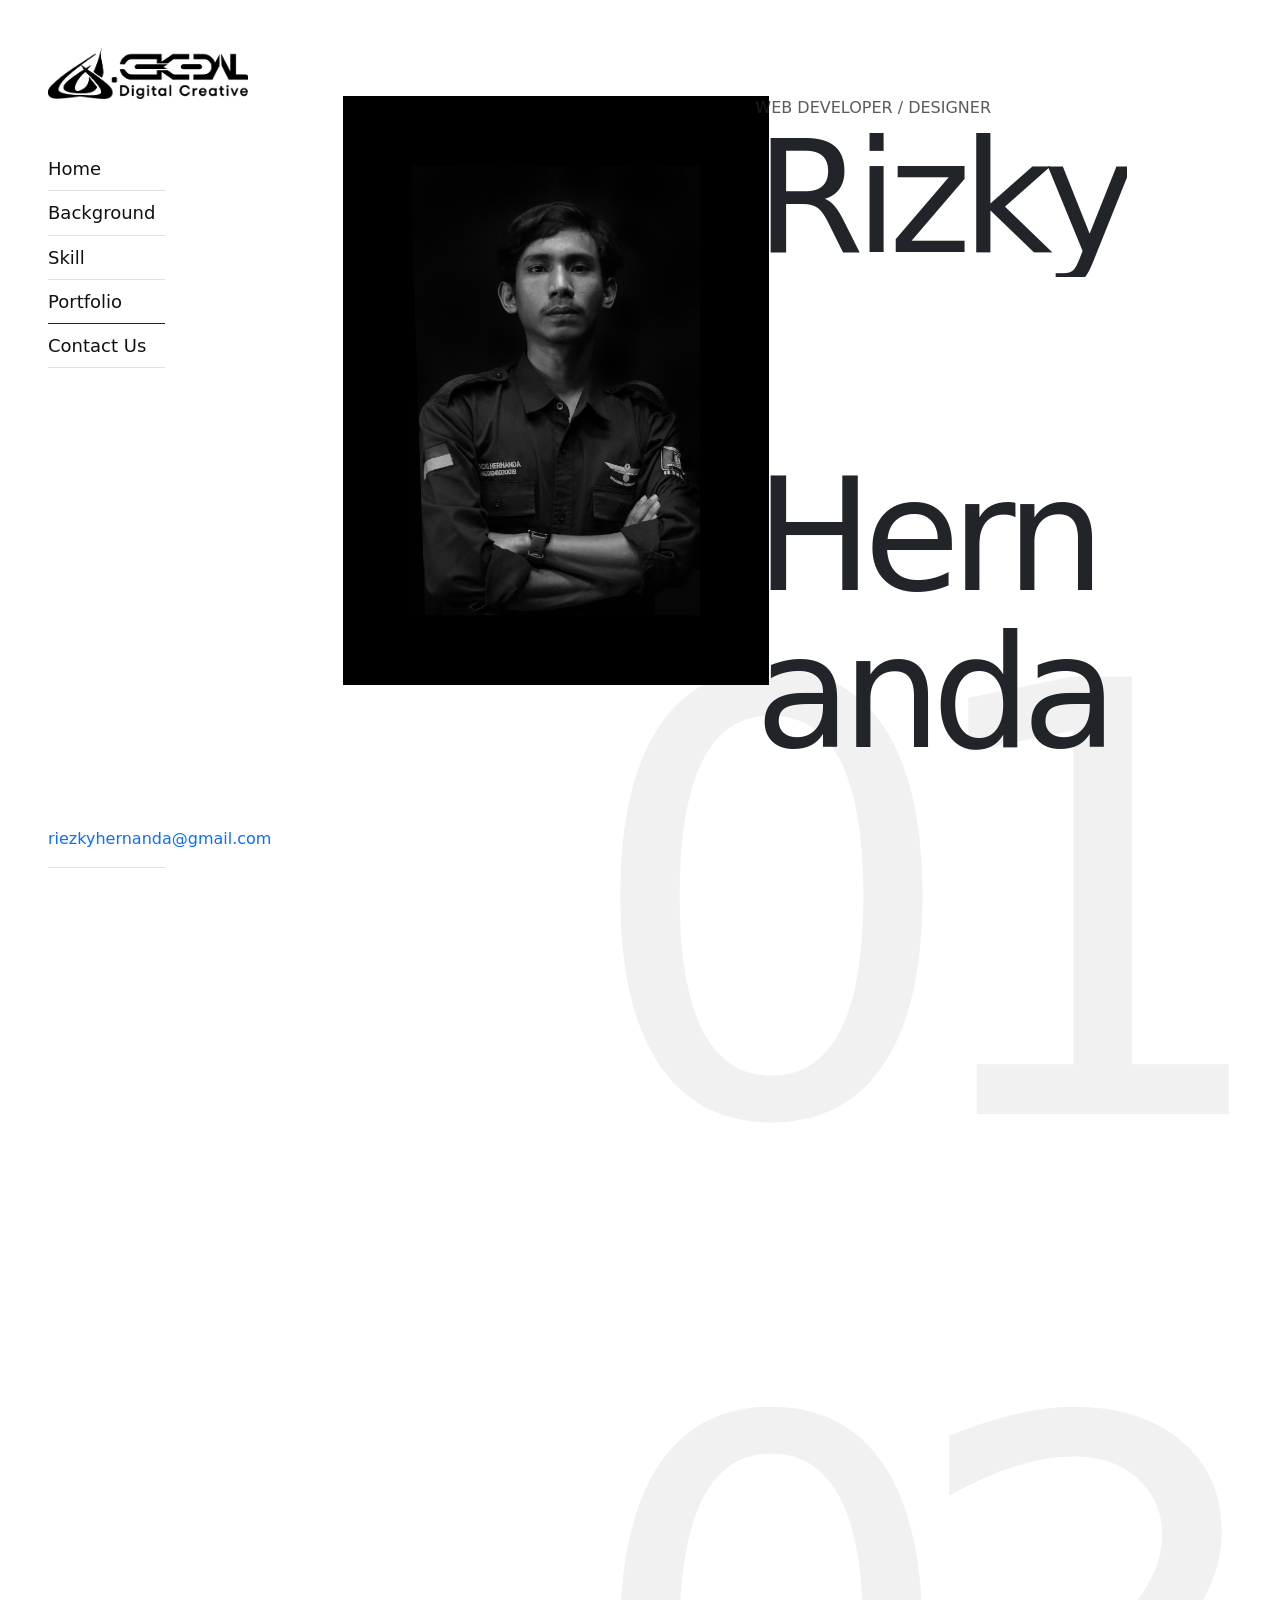
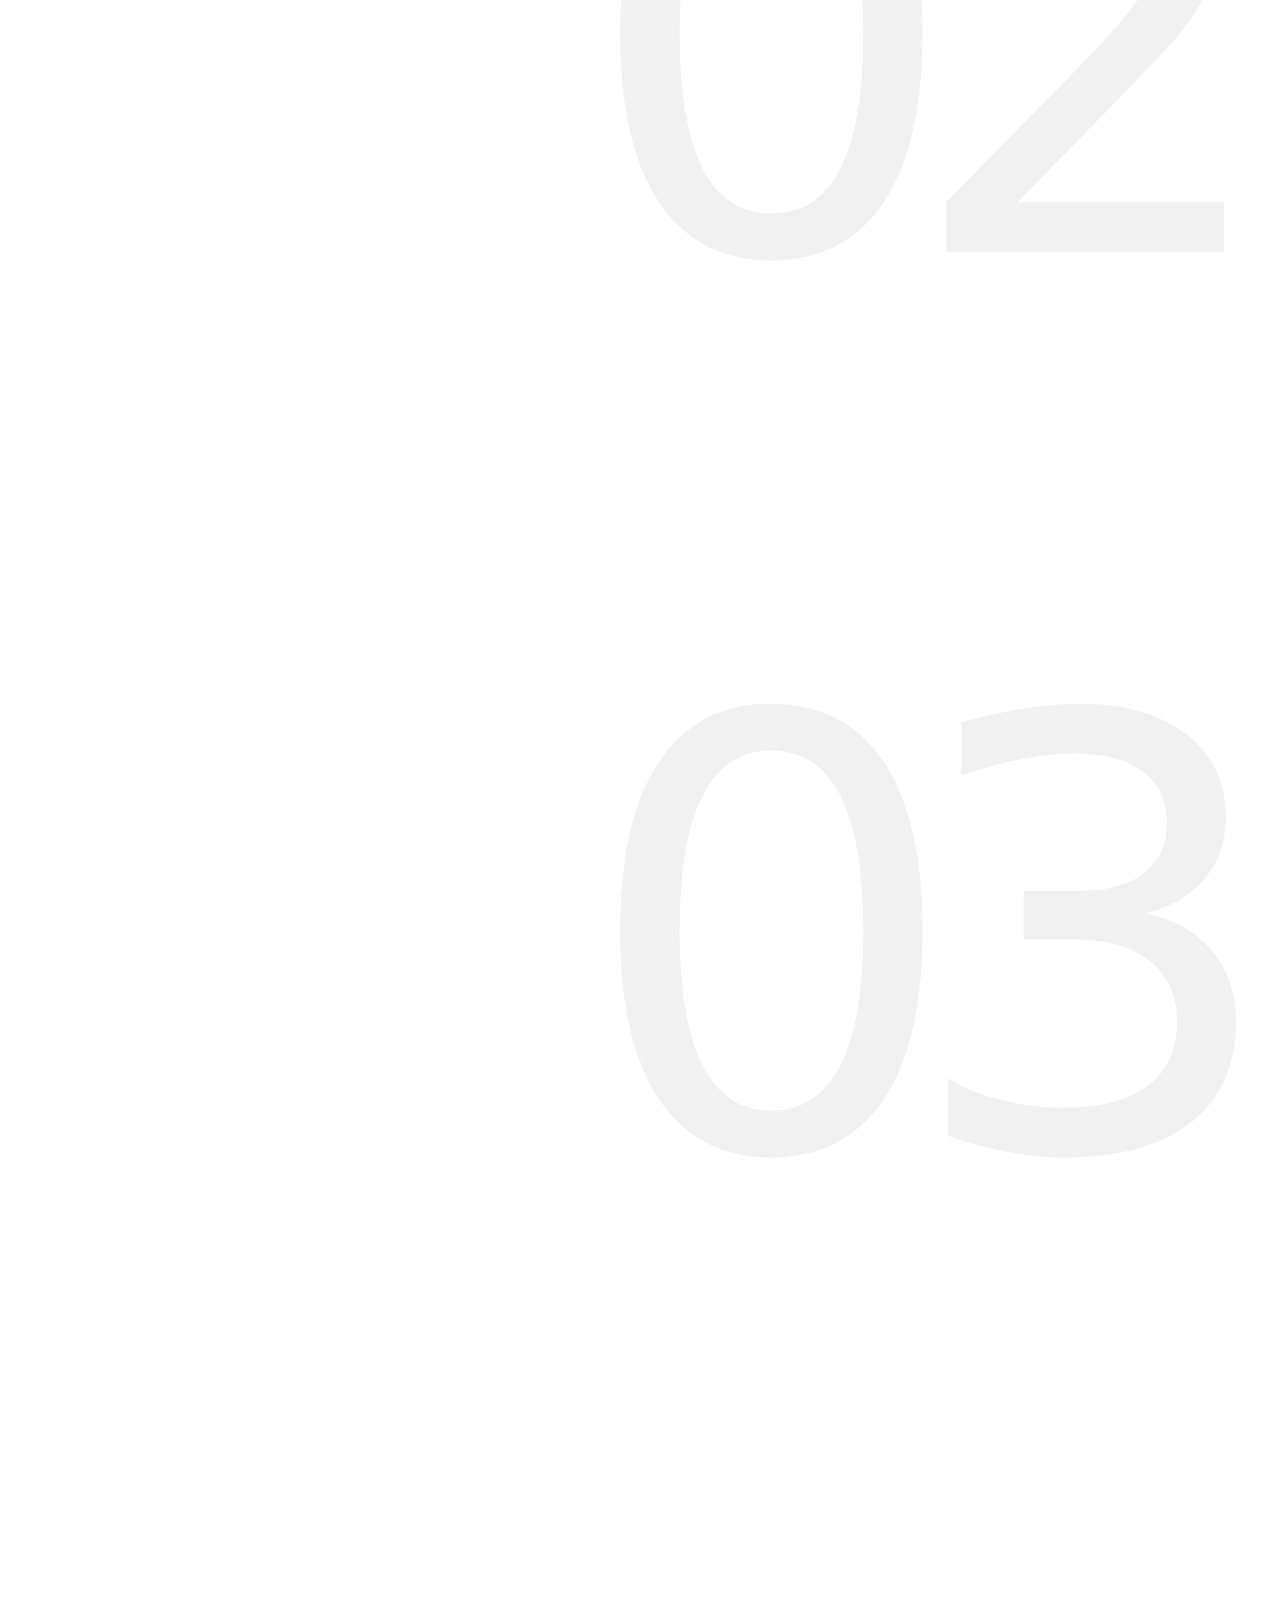
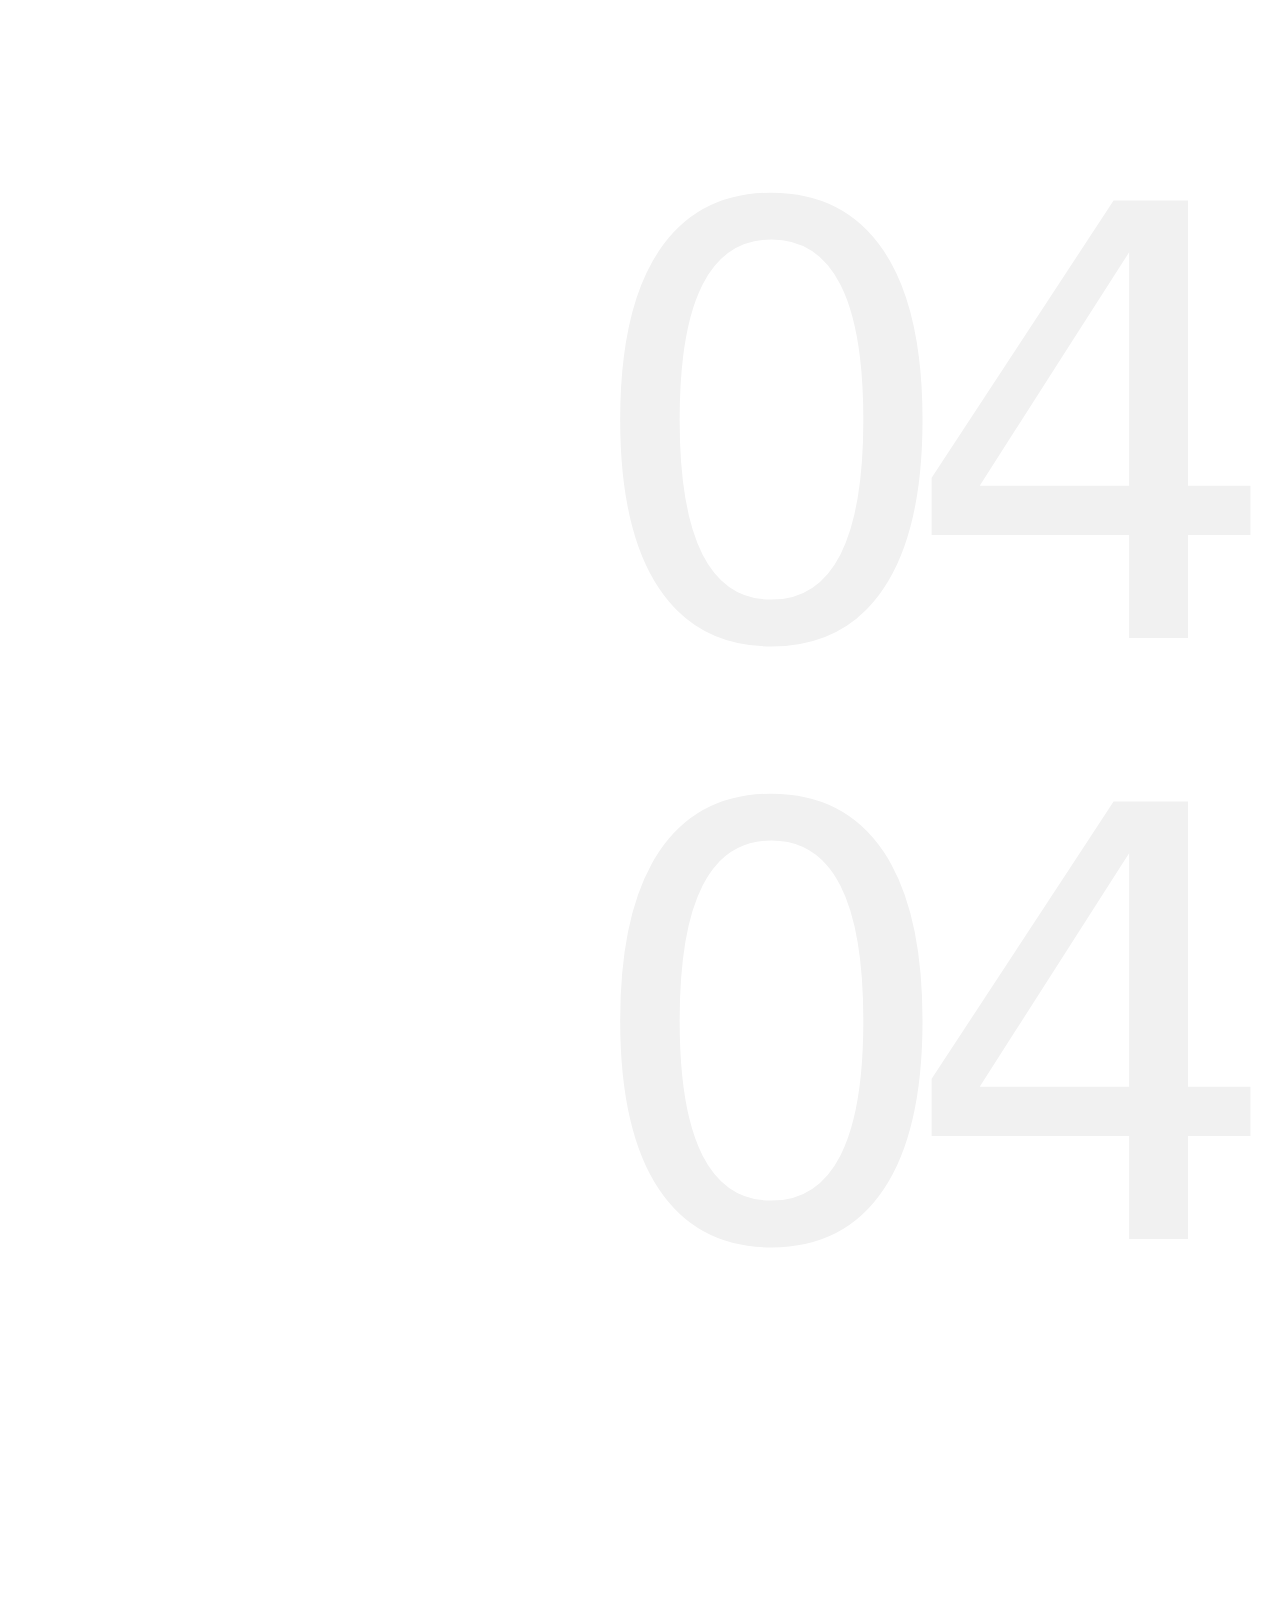
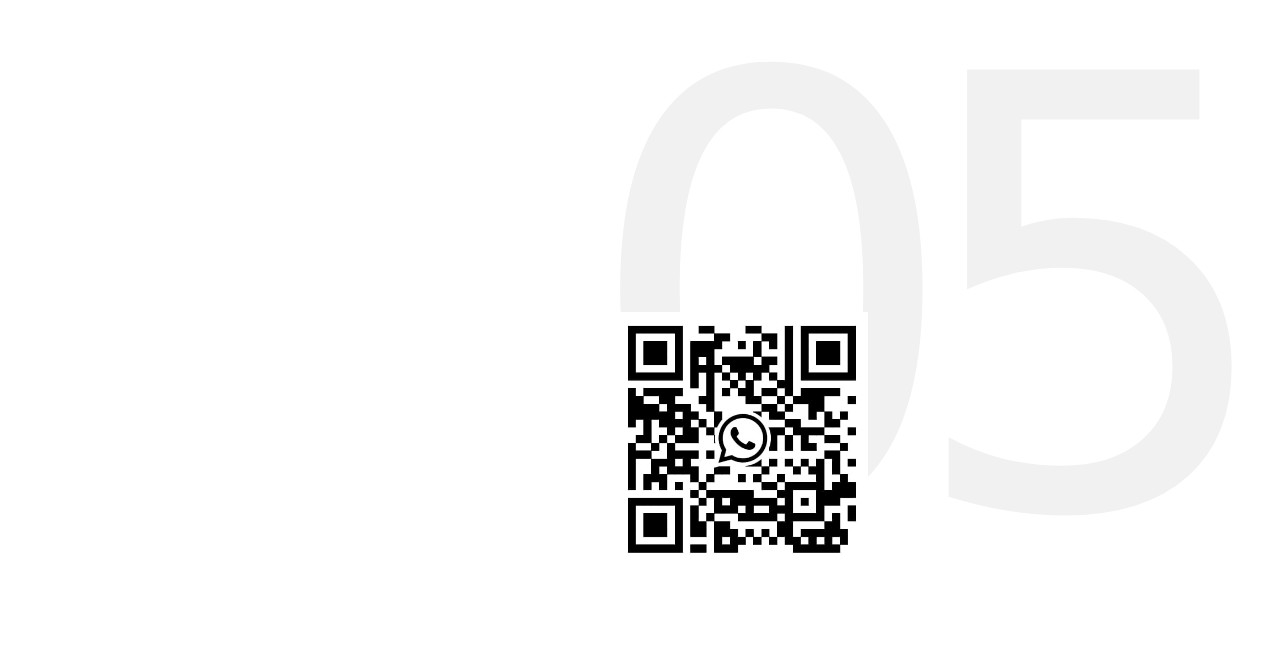
<file: index.html>
<!DOCTYPE html>
<html lang="en">

<head>
  <title>RIZKY HERNANDA</title>
  <meta charset="utf-8">
  <meta http-equiv="X-UA-Compatible" content="IE=edge">
  <meta name="viewport" content="width=device-width, initial-scale=1.0">
  <meta name="format-detection" content="telephone=no">
  <meta name="apple-mobile-web-app-capable" content="yes">
  <meta name="author" content="">
  <meta name="keywords" content="">
  <meta name="description" content="">
  <link rel="stylesheet" type="text/css" href="css/vendor.css">
  <link href="https://cdn.jsdelivr.net/npm/bootstrap@5.3.1/dist/css/bootstrap.min.css" rel="stylesheet"
    integrity="sha384-4bw+/aepP/YC94hEpVNVgiZdgIC5+VKNBQNGCHeKRQN+PtmoHDEXuppvnDJzQIu9" crossorigin="anonymous">
  <link rel="stylesheet" type="text/css" href="style.css">
  <link rel="icon" href="images/logo.png">
  <link rel="preconnect" href="https://fonts.googleapis.com">
  <link rel="preconnect" href="https://fonts.gstatic.com" crossorigin>
  <link href="https://fonts.googleapis.com/css2?family=Roboto:wght@100;300;400;700;900&display=swap" rel="stylesheet">
</head>

<body class="bg-body homepage post-template" data-bs-spy="scroll" data-bs-target="#header-nav" tabindex="0">


  <a class="menu-btn"><span></span></a>

  <div class="container-fluid overflow-hidden">

    <header id="header-nav" class="col-lg-2 position-fixed px-5 bg-white h-100">
      <div class="header-wrap d-flex flex-column justify-content-between h-100">
        <div class="navigation">
          <div class="site-logo mt-5">
            <a href="#">
              <img src="images/logo1.png" style="max-width: 200px; max-height: 100px;">
            </a>
          </div>

          <nav id="one-page-menu" class="vertical-menu my-5">
            <ul class="menu-list list-unstyled">
              <li><a href="#home" class="nav-link">Home</a></li>
              <li><a href="#about" class="nav-link">Background</a></li>
              <li><a href="#experience" class="nav-link">Skill</a></li>
              <li><a href="#portfolio" class="nav-link">Portfolio</a></li>
              <li><a href="#contact" class="nav-link">Contact Us</a></li>
            </ul>
          </nav>
        </div>
        <div class="mt-5">
          <div class="email-links">
            <a href="mailto:riezkyhernanda@gmail.com" class="py-3 my-3 border-bottom d-flex">riezkyhernanda@gmail.com</a>
          </div>
          <ul class="list-unstyled d-flex justify-content-start flex-wrap gap-3">
          </ul>
        </div>
      </div>
    </header>

    <main class="col-lg-10 offset-lg-2">
      <div class="container">
        <!-- content wrapper -->
        <div class="justify-content-center px-1 mx-1 px-xl-5 mx-xl-5">
          <section id="home" class="py- bg-text" data-text="01">
            <div class="row">
              <div class="col-lg-6">
                <div class="banner-image text-center" data-aos="fade-right">
                    <br>
                    <br>
                    <br>
                    <br>
                    <img src="PP.jpg" width="426" height="589">
                </div>
              </div>
              <div class="col-lg-6">
                <div class="banner-content my-1 pt-1 my-lg-5 pt-lg-5" data-aos="fade-in">
                  <span class="text-muted text-uppercase">Web Developer / Designer</span>
                  <h1 class="banner-title display-xl lh-1 txt-fx slide-up">Rizky Hernanda</h1>
                </div>
              </div>
            </div>
              
            <div class="row">
              <div class="col-lg-3">
                <div class="icon-box" data-aos="fade-up">
                  <span>01</span>
                  <h3 class="sub-heading">UI/UX Design</h3>
                  <p >Appearance plays a crucial role in attracting users to visit a website or system more frequently. Therefore, as a UI/UX designer, I must be more sensitive to user preferences.</p>
                </div>
              </div>
              <div class="col-lg-3">
                <div class="icon-box" data-aos="fade-up" data-aos-delay="100">
                  <span>02</span>
                  <h3 class="sub-heading">Creative</h3>
                  <p>The illustration stage needs to be carried out after the design concept is created.<p>
                </div>
              </div>
              <div class="col-lg-3">
                <div class="icon-box" data-aos="fade-up" data-aos-delay="200">
                  <span>03</span>
                  <h3 class="sub-heading">Graphic Design</h3>
                  <p>Therefore, as a UI/UX designer, I must be more sensitive to user preferences.</p>
                </div>
              </div>
              <div class="col-lg-3">
                <a href="https://www.serimba.id" class="btn btn-dark text-uppercase py-4 px-5" data-aos="fade-up" data-aos-delay="300">View All Work</a>
              </div>
            </div>
          </section>

          <section id="about" class="my-4 py-5 bg-text" data-text="02">
            <div class="row d-flex flex-wrap" data-aos="fade-up">
              <div class="col-lg-6 pb-5">
                <span class="text-muted text-uppercase">BACKGROUND</span>
                  <h2 class="display-4 txt-fx slide-up" style="font-size: 45px;">Educational Background</h2>
                <div class="data-info py-3" data-aos="fade-up">
                  <span class="meta-date">2020 - 2025</span>
                  <h3 class="info-title">S1 Teknik Informatika</h3>
                  <p>Universitas Ubudiyah Indonesia</p>
                </div>
              </div>
              <div class="col-lg-6 py-4">
                <h2 class="display-4 txt-fx slide-up" style="font-size: 43px">Organizational Background</h2>
                <div class="data-info py-3" data-aos="fade-up" data-aos-delay="200">
                  <span class="meta-date">2023 - 2024</span>
                  <h3 class="info-title">Sekretaris Jenderal PEMA </h3>
                  <p>PEMA is the Student Government at Ubudiyah University Indonesia.</p>
                </div>
                <div class="data-info" data-aos="fade-up" data-aos-delay="300">
                  <span class="meta-date">2024 - 2025</span>
                  <h3 class="info-title">Koordinator Daerah PERMIKOMNAS RI</h3>
                  <p>Permikomnas (Perhimpunan Mahasiswa Informatika dan Komputer Nasional) is the highest institution for associations that are members of the institution.</p>
                </div>
              </div>
            </div>
  
          </section>

          <section id="experience" class="my-5 py-5 bg-text" data-text="03">
            <div class="row justify-content-center mb-5">
              <div class="col-lg-6" data-aos="fade-up">
                <span class="text-muted text-uppercase">introduction</span>
                <h2 class="display-1 txt-fx slide-up">Soft Skill</h2>
                <p>I'm a Bachelor's S1 Informatic Engineering, focusing on website UI and UX development. UI and graphic design are intertwined, and graphic design skills are essential. Accuracy and creativity are essential. I'm here to offer a fresh perspective and nuance in the world of graphic design.</p>
              </div>
            </div>
            <div class="row">
              <div class="col-lg-6">
                <div class="info-element py-4" data-aos="fade-up">
                  <table class="table">
                    <tbody>
                      <tr>
                        <th>Age</th>
                        <td>23</td>
                      </tr>
                      <tr>
                        <th>District/City</th>
                        <td>Banda Aceh</td>
                      </tr>
                      <tr>
                        <th>Address</th>
                        <td>Jl. Laksamana Malahayati 15, Jeulingke, Kec. Syiah Kuala, Kota Banda Aceh, Aceh</td>
                      </tr>
                      <tr>
                        <th>E-mail</th>
                        <td><a href="#">riezkyhernanda@gmail.com</a></td>
                      </tr>
                      <tr class="no-border-bottom">
                        <th>Phone</th>
                        <td><a href="whatsapp://send?text=Hai! Apakah Bapak/Ibu tertarik dengan Portfolio Saya? Semoga Saja.&phone=+6285373921089">+62853 - 7392 - 1089</a></td>
                      </tr>
                    </tbody>
                  </table>
                </div>
              </div>
              <div class="col-lg-6">
                <div class="skill-chart py-4" data-aos="fade-up">
                  <ul class="skill-chart-list list-unstyled">
                    <li>
                      <div class="chart-header d-flex justify-content-between">
                        <span class="skill-title">Front End Developer</span>
                        <span class="percentage">85%</span>
                      </div>
                      <div class="chart-border">
                        <div class="chart-percentage eighty-percent"></div>
                      </div>
                    </li>
                    <li>
                      <div class="chart-header d-flex justify-content-between">
                        <span class="skill-title">Adobe</span>
                        <span class="percentage">85%</span>
                      </div>
                      <div class="chart-border">
                        <div class="chart-percentage eighty-percent"></div>
                      </div>
                    </li>
                    <li>
                      <div class="chart-header d-flex justify-content-between">
                        <span class="skill-title">Corel Draw</span>
                        <span class="percentage">85%</span>
                      </div>
                      <div class="chart-border">
                        <div class="chart-percentage eighty-percent"></div>
                      </div>
                    </li>

                    <li>
                      <div class="chart-header d-flex justify-content-between">
                        <span class="skill-title">Microsoft Office</span>
                        <span class="percentage">90%</span>
                      </div>
                      <div class="chart-border">
                        <div class="chart-percentage ninety-percent"></div>
                      </div>
                    </li>
                  </ul>
                </div>
              </div>
            </div>
          </section>

          <section id="portfolio" class="my-5 py-5 bg-text" data-text="04">
            <div class="section-header my-5" data-aos="fade-up">
              <div class="row justify-content-center g-5">
                <div class="col-lg-5">
                  <span class="text-muted text-uppercase">projects have been worked on</span>
                  <h2 class="display-2 txt-fx slide-up">Personal Portfolio</h2>
                </div>
                <div class="col-lg-4" data-aos="fade-up">
                  <p>This is a portfolio of projects that I have worked on, mainly websites, followed by Photoshop and SketchUp.</p>
                  <a href="portfolio.html" class="btn btn-dark px-5 py-4">View All</a>
                </div>
              </div>
            </div>
            <div class="swiper portfolio-Swiper portfolio-content py-4" data-aos="fade-up">
              <div class="swiper-wrapper">
                <div class="swiper-slide">
                  <div class="image-holder">
                    <a href="assets/RESUME.pdf" title="Detail Resume"><img src="images/port-item1.jpg"
                        alt="portfolio" class="img-fluid"></a>
                  </div>
                  <div class="caption d-flex justify-content-between align-items-center">
                    <div class="title"><a href="assets/RESUME.pdf">Download Here My Resume</a></div>
                    <a href="#" class="image-format bg-orange">.pdf</a>
                  </div>
                </div>
                <div class="swiper-slide">
                  <div class="image-holder">
                    <a href="assets/CV.pdf" title="Detail Curiculum Vitae"><img src="images/port-item2.jpg"
                        alt="portfolio" class="img-fluid"></a>
                  </div>
                  <div class="caption d-flex justify-content-between align-items-center">
                    <div class="title"><a href="assets/CV.pdf">Download Here My CV</a></div>
                    <a href="assets/CV.pdf" class="image-format bg-orange">.pdf</a>
                  </div>
                </div>
                <div class="swiper-slide">
                  <div class="image-holder">
                    <a href="#" title="portfolio details"><img src="images/port-item3.jpg"
                        alt="portfolio" class="img-fluid"></a>
                  </div>
                  <div class="caption d-flex justify-content-between align-items-center">
                    <div class="title">Layout Editing</div>
                    <a href="#" class="image-format bg-blue">.skp</a>
                  </div>
                </div>
              </div>
              <div class="swiper-pagination mt-5"></div>
            </div>
          </section>

           <section id="portfolio" class="partners my-5 py-5 bg-text" data-text="04">
            <div class="section-header my-5" data-aos="fade-up">
              <div class="row justify-content-center g-5">
                <div class="col-lg-5">
                  <span class="text-muted text-uppercase">Client projects I have worked on</span>
                  <h2 class="display-2 txt-fx slide-up">Partners</h2>
                </div>
              </div>
            </div>
            <div class="swiper portfolio-Swiper portfolio-content py-4" data-aos="fade-up">
              <div class="swiper-wrapper">
                <div class="swiper-slide">
                  <div class="image-holder">
                   <a title="www.serimba.id"><img src="images/serimba.png"
                        alt="portfolio" style="max-width: 120px; max-height: 120px;"></a>
                  </div>
                  <div class="caption d-flex justify-content-between align-items-center">
                  </div>
                </div>
                <div class="swiper-slide">
                  <div class="image-holder">
                    <a title="Geprek Razqa"><img src="images/razqa.png"
                        alt="portfolio" style="max-width: 120px; max-height: 120px;"></a>
                  </div>
                  <div class="caption d-flex justify-content-between align-items-center">
                  </div>
                </div>
                <div class="swiper-slide">
                  <div class="image-holder">
                    <a title="Ecovision Indonesia"><img src="images/eco.png"
                        alt="portfolio" style="max-width: 120px; max-height: 120px;"></a>
                  </div>
                  <div class="caption d-flex justify-content-between align-items-center">
                  </div>
                </div>
                <div class="swiper-slide">
                  <div class="image-holder">
                   <a title="Multi Training Safety"><img src="images/mts.png"
                        alt="portfolio" style="max-width: 120px; max-height: 120px;"></a>
                  </div>
                  <div class="caption d-flex justify-content-between align-items-center">
                  </div>
                </div>
                <div class="swiper-slide">
                  <div class="image-holder">
                   <a title="Nuansa Sunset Cafe"><img src="images/ns.png"
                        alt="portfolio" style="max-width: 120px; max-height: 120px;"></a>
                  </div>
                  <div class="caption d-flex justify-content-between align-items-center">
                  </div>
                </div>
              </div>
              <div class="swiper-pagination mt-5"></div>
            </div>
          </section>

          <section id="contact" class="my-5 py-5 bg-text" data-text="05">
            <div class="container">
              <div class="row justify-content-center mb-5">
                <div class="col-lg-6" data-aos="fade-up">
                  <span class="text-muted text-uppercase">Personal Info</span>
                  <h2 class="display-1 txt-fx slide-up">Contact Us</h2>
                  <p>Let's connect with me via whatsapp qr code, or directly to email <a href="mailto:riezkyhernanda@gmail.com">riezkyhernanda@gmail.com</a></p>
                </div>
              </div>
                <span style="display: flex; justify-content: center; align-items: center;">
                  <img src="qr.jpg" style="width: 250px; height: 250px;">
                </span>
            </div>
          </section>

        </div>
        <!-- / content wrapper -->

      </div>
    </main>

  </div>

  <script src="js/jquery-1.11.0.min.js"></script>
  <script src="https://cdn.jsdelivr.net/npm/bootstrap@5.3.1/dist/js/bootstrap.bundle.min.js"
    integrity="sha384-HwwvtgBNo3bZJJLYd8oVXjrBZt8cqVSpeBNS5n7C8IVInixGAoxmnlMuBnhbgrkm"
    crossorigin="anonymous"></script>
  <script src="js/plugins.js"></script>
  <script src="js/script.js"></script>
</body>

</html>
</file>
<file: style.css>
--------------------------------------------------------------*/
:root,
[data-bs-theme=light] {
  --heading-font: "Roboto", Verdana, serif;
  --heading-font-weight: 700;
  --heading-color: var(--bs-dark);
  --heading-line-height: 1.2;

  --swiper-theme-color: var(--bs-primary);

  --custom-easing: cubic-bezier(.17, .67, .83, .67);

  /* theme colors */
  --bs-body-font-family: "Roboto", Verdana, sans-serif;
  --bs-body-font-size: 0.9rem;
  --bs-body-font-weight: 400;
  --bs-body-line-height: 1.7;
  --bs-body-color: #333;
  --bs-body-color-rgb: 51, 51, 51;

  --bs-primary: #FF534A;
  --bs-primary-dark: #d33a32;
  --bs-secondary: #FDEEE9;
  --bs-black: #111;
  --bs-light: #F1F1F0;
  --bs-dark: #212529;
  --bs-gray: #949494;
  --bs-gray-dark: #51565b;

  --bs-primary-rgb: 255, 83, 74;
  --bs-secondary-rgb: 253, 238, 233;
  --bs-black-rgb: 17, 17, 17;
  --bs-light-rgb: 241, 241, 240;
  --bs-dark-rgb: 33, 37, 41;

  --bs-link-color: var(--bs-dark);
  --bs-link-color-rgb: 17, 17, 17;
  --bs-link-decoration: underline;
  --bs-link-hover-color: var(--bs-primary);
  --bs-link-hover-color-rgb: 169, 128, 115;

  --bs-gutter-x: 2.5rem;
}

.container,
.container-fluid,
.container-lg,
.container-md,
.container-sm,
.container-xl,
.container-xxl {
  /* spacing */
  --bs-gutter-x: 2.5rem;
}

h1,
h2,
h3,
h4,
h5,
h6,
.display-1,
.display-2,
.display-3,
.display-4,
.display-5,
.display-6 {
  font-family: var(--heading-font);
  font-weight: var(--heading-font-weight);
  line-height: var(--heading-line-height);
  color: var(--heading-color);
}

a {
  text-decoration: none;
  transition: all 0.3s ease-out;
}

/* Dropdown */
.dropdown-menu {
  --bs-dropdown-border-radius: 0;
  --bs-dropdown-border-width: 0;
}

.dropdown-item {
  --bs-dropdown-item-padding-y: 0.25rem;
  --bs-dropdown-item-padding-x: 1rem;
  --bs-dropdown-link-color: var(--bs-black);
  --bs-dropdown-item-border-radius: 0;
}

.dropdown-item.active,
.dropdown-item:active {
  --bs-dropdown-link-active-color: var(--bs-light);
  --bs-dropdown-link-active-bg: var(--bs-black);
}

/* list group */
.list-group-item {
  --bs-list-group-item-padding-x: 0;
  --bs-list-group-border-width: 0;
}

/* btn */
.btn {
  --bs-btn-border-radius: 0;
}

.btn-primary {
  --bs-btn-color: #fff;
  --bs-btn-bg: var(--bs-primary);
  --bs-btn-border-color: var(--bs-primary);
  --bs-btn-hover-color: #fff;
  --bs-btn-hover-bg: var(--bs-primary-dark);
  --bs-btn-hover-border-color: var(--bs-primary-dark);
  --bs-btn-focus-shadow-rgb: 49, 132, 253;
  --bs-btn-active-color: #fff;
  --bs-btn-active-bg: var(--bs-secondary);
  --bs-btn-active-border-color: var(--bs-secondary);
  --bs-btn-active-shadow: inset 0 3px 5px rgba(0, 0, 0, 0.125);
  --bs-btn-disabled-color: #fff;
  --bs-btn-disabled-bg: var(--bs-primary);
  --bs-btn-disabled-border-color: var(--bs-primary);
}

.btn-outline-primary {
  --bs-btn-color: var(--bs-primary);
  --bs-btn-border-color: var(--bs-primary);
  --bs-btn-hover-color: #fff;
  --bs-btn-hover-bg: var(--bs-primary);
  --bs-btn-hover-border-color: var(--bs-primary);
  --bs-btn-focus-shadow-rgb: 13, 110, 253;
  --bs-btn-active-color: #fff;
  --bs-btn-active-bg: var(--bs-primary);
  --bs-btn-active-border-color: var(--bs-primary);
  --bs-btn-active-shadow: inset 0 3px 5px rgba(0, 0, 0, 0.125);
  --bs-btn-disabled-color: var(--bs-primary);
  --bs-btn-disabled-bg: transparent;
  --bs-btn-disabled-border-color: var(--bs-primary);
  --bs-gradient: none;
}

.pagination {
  --bs-pagination-active-bg: var(--bs-black);
  --bs-pagination-border-width: 0;
  --bs-pagination-border-radius: 0;
}

/* breadcrumb */
.breadcrumb {
  --bs-breadcrumb-item-padding-x: 1em;
}

/* text white */
.text-white {
  --heading-color: var(--bs-light);
  --bs-breadcrumb-item-active-color: var(--bs-light);
  --bs-breadcrumb-divider-color: var(--bs-light);
  --bs-link-color-rgb: var(--bs-light-rgb);
  --bs-link-hover-color-rgb: var(--bs-light-rgb);
}

.text-white .nav-link {
  --bs-nav-link-color: var(--bs-light);
  --bs-nav-link-hover-color: var(--bs-light);
  --bs-nav-link-active-color: var(--bs-light);
  --bs-navbar-active-color: var(--bs-light);
}

/* accordion */
.accordion {
  --bs-accordion-border-width: 0;
  --bs-accordion-border-radius: 0;
  --bs-accordion-inner-border-radius: 0;
  --bs-accordion-btn-padding-x: 0;
  --bs-accordion-btn-padding-y: 1rem;
  --bs-accordion-btn-color: var(--bs-dark);
  --bs-accordion-btn-bg: transparent;
  --bs-accordion-btn-focus-border-color: var(--bs-dark);
  --bs-accordion-btn-focus-box-shadow: none;
  --bs-accordion-body-padding-x: 0;
  --bs-accordion-body-padding-y: 1rem;
  --bs-accordion-active-color: var(--bs-dark);
  --bs-accordion-active-bg: transparent;
}

.accordion-button {
  font-size: 1.2rem;
  border-bottom: 1px solid var(--bs-border-color);
}

/* form control */
.form-control:focus {
  border-color: #ccc;
  box-shadow: 0 0 0 0.25rem rgba(200, 200, 200, .25);
}

/* dark theme */
[data-bs-theme=dark] {
  color-scheme: dark;

  --heading-color: #fff;
  --bs-heading-color: #fff;
  --bs-link-color: #CCCCCC;
  --bs-link-hover-color: var(--bs-primary);
  --bs-link-color-rgb: 204, 204, 204;
  --bs-link-hover-color-rgb: 131, 169, 172;
  --bs-body-color: var(--bs-light);
  --bs-body-color-rgb: 241, 241, 240;
  --bs-body-bg: #111;
  --bs-body-bg-rgb: 17, 17, 41;

  color: var(--bs-gray);
}

[data-bs-theme=dark] .dropdown-item {
  --bs-dropdown-link-color: var(--bs-light);
  --bs-dropdown-link-hover-color: var(--bs-white);
}

[data-bs-theme=dark] .bg-white,
[data-bs-theme=dark] .bg-light {
  --bs-bg-opacity: 0.1;
}

/* end of Bootstrap Color Theme */
@media (min-width: 1200px) {

  .container,
  .container-lg,
  .container-md,
  .container-sm,
  .container-xl {
    max-width: 1440px;
  }
}

/* one page menu */
#one-page-menu .nav-link {
  position: relative;
  color: #111;
  font-size: 1.125rem;
  font-style: normal;
  font-weight: 400;
  line-height: 240%;
  border-bottom: 1px solid var(--bs-gray-300);
}

#one-page-menu .nav-link::before {
  content: '';
  position: absolute;
  bottom: -1px;
  background: var(--bs-dark);
  height: 1px;
  width: 0;
  transition: width 0.6s ease-out;
}

#one-page-menu .nav-link.active::before,
#one-page-menu .nav-link:hover::before {
  width: 100%;
}

/* toggle */
.btn-toggle {
  cursor: pointer;
}
.btn-toggle:hover,
.btn-toggle:focus {
  border-color: var(--bs-dark);
}

.btn-toggle::after {
  width: 0.8em;
  line-height: 0;
  content: url("data:image/svg+xml,%3csvg xmlns='http://www.w3.org/2000/svg' width='16' height='16' viewBox='0 0 16 16'%3e%3cpath fill='none' stroke='rgba%280,0,0,.5%29' stroke-linecap='round' stroke-linejoin='round' stroke-width='2' d='M5 14l6-6-6-6'/%3e%3c/svg%3e");
  transition: transform .35s ease;
  transform-origin: .5em 50%;
}

[data-bs-theme="dark"] .btn-toggle::before {
  content: url("data:image/svg+xml,%3csvg xmlns='http://www.w3.org/2000/svg' width='16' height='16' viewBox='0 0 16 16'%3e%3cpath fill='none' stroke='rgba%28255,255,255,.5%29' stroke-linecap='round' stroke-linejoin='round' stroke-width='2' d='M5 14l6-6-6-6'/%3e%3c/svg%3e");
}

.btn-toggle[aria-expanded="true"] {
  color: rgba(var(--bs-emphasis-color-rgb), .85);
}
.btn-toggle[aria-expanded="true"]::after {
  transform: rotate(90deg);
}


/* extra classes */
.display-xl {
  font-size: calc(3rem + 8.5vw);
  font-weight: var(--heading-font-weight);
  letter-spacing: -0.06em;
  line-height: var(--heading-line-height);
}

/* mobile menu */
/*----- Header Menu
--------------------------------------------------------------*/
.menu-btn {
  position: fixed;
  top: 20px;
  right: 20px;
  width: 26px;
  height: 26px;
  cursor: pointer;
  z-index: 9;
  margin: 20px;
  display: none;
}

.nav-active .menu-btn>span {
  transform: rotate(45deg);
}

.nav-active .menu-btn>span::before {
  top: 0;
  transform: rotate(0);
  background: var(--bs-dark);
}

.nav-active .menu-btn>span::after {
  top: 0;
  transform: rotate(90deg);
  background: var(--bs-dark);
}

/* animate menu icon */
.menu-btn>span,
.menu-btn>span::before,
.menu-btn>span::after {
  display: block;
  position: absolute;
  width: 100%;
  height: 2px;
  background-color: var(--bs-dark);
  transition-duration: .25s;
}

.menu-btn>span::before {
  content: '';
  top: -8px;
}

.menu-btn>span::after {
  content: '';
  top: 8px;
}

header {
  left: 0;
  top: 0;
}
@media (max-width: 991px) {
  /* mobile menu */
  header {
    transform: translate3d(-100%, 0, 0);
    transition: transform 0.3s ease-out;
    z-index: 8;
  }
  .nav-active header {
    transform: translate3d(0, 0, 0);
  }
  .menu-btn {
    display: block;
  }
  .banner-image img{
    height: 410px;
    width: 290px;
  }
    .banner-title{
        font-size: 70px;
    }

}

/*----- Skills
--------------------------------------------------------------*/
.skill-chart li {
  width: 100%;
  margin-bottom: 40px;
  font-weight: 500;
}
.skill-chart li .chart-border {
  border: 4px solid var(--bs-gray-200);
  border-radius: 15px;
  position: relative;
}
.skill-chart li .chart-percentage {
  content: "";
  border-bottom: 8px solid var(--bs-primary);
  border-radius: 15px;
  position: absolute;
  bottom: -4px;
  left: -5px;
}
.skill-chart li .chart-percentage.seventy-percent {
width: 70%; 
}
.skill-chart li .chart-percentage.seventy-five-percent {
width: 75%; 
}
.skill-chart li .chart-percentage.eighty-percent {
width: 80%; 
}
.skill-chart li .chart-percentage.ninety-percent {
width: 90%; 
}
.skill-chart li .chart-percentage.ninety-five-percent {
width: 95%; 
}


/* slide in */
.slide-in .swiper-slide .banner-content h2,
.slide-in .swiper-slide .banner-content p,
.slide-in .swiper-slide .banner-content .btn {
  display: inline-block;
  opacity: 0;
  transform: translate3d(0, 50px, 0);
  transition: opacity 0.6s ease-out, transform 0.6s ease-out;
}

.slide-in .swiper-slide .banner-content h2 {
  transition-delay: 600ms;
}

.slide-in .swiper-slide .banner-content p {
  transition-delay: 800ms;
}

.slide-in .swiper-slide .banner-content .btn {
  transition-delay: 1000ms;
}

.slide-in .swiper-slide.swiper-slide-active .banner-content h2,
.slide-in .swiper-slide.swiper-slide-active .banner-content p,
.slide-in .swiper-slide.swiper-slide-active .banner-content .btn {
  opacity: 1;
  transform: translate3d(0, 0, 0);
}

/* swiper slide-clip */
.slide-clip .swiper-slide .image-holder img {
  transform: scale(1.2);
  transition: transform 1s ease-in-out;
}

.slide-clip .swiper-slide.swiper-slide-active .image-holder img {
  transform: scale(1);
}

.slide-clip .swiper-slide .image-holder {
  clip-path: inset(100% 0 0 0);
  display: block;
}

.slide-clip .swiper-slide.swiper-slide-active .image-holder {
  animation: 1s slide-clip forwards;
}

.slide-clip .swiper-slide.swiper-slide-prev .image-holder,
.slide-clip .swiper-slide.swiper-slide-next .image-holder {
  animation: 1s slide-down;
}

@keyframes slide-clip {
  0% {
    clip-path: inset(100% 0 0 0);
  }

  100% {
    clip-path: inset(0 0 0 0);
  }
}

@keyframes slide-down {
  0% {
    clip-path: inset(0 0 0 0);
  }

  100% {
    clip-path: inset(100% 0 0 0);
  }
}


/* swipe animation */
.swipe-up {
  clip-path: inset(0 0 100% 0);
  display: block;
}

.aos-animate .swipe-up {
  animation: 1s swipe-up forwards;
}

/*.down-leave-active { animation: 1s down-leave; }*/
@keyframes swipe-up {
  0% {
    clip-path: inset(0 0 100% 0);
  }

  100% {
    clip-path: inset(0);
  }
}

/* polygon */
.polygon {
  clip-path: polygon(0 0, 100% 0, 100% 20%, 100% 100%, 80% 100%, 20% 100%, 0 100%, 0% 20%);
}

.aos-animate .polygon {
  animation: 1s polygon forwards;
}

@keyframes polygon {
  0% {
    clip-path: polygon(0 0, 100% 0, 100% 20%, 100% 100%, 80% 100%, 20% 100%, 0 100%, 0% 20%);
  }

  100% {
    clip-path: polygon(20% 0%, 80% 0%, 100% 20%, 100% 80%, 80% 100%, 20% 100%, 0% 80%, 0% 20%);
  }
}

/* open-up */
.open-up {
  clip-path: inset(48% 34% 36% 35%);
}

.aos-animate.open-up {
  animation: 1s open-up forwards;
}

@keyframes open-up {
  0% {
    clip-path: inset(48% 34% 36% 35%);
  }

  100% {
    clip-path: inset(0% 0% 0% 0%);
  }
}

/*@keyframes down-leave {
  0% { clip-path: inset(0); }
  100% { clip-path: inset(100% 0 0 0); }
}*/
.swipe-up {
  --delay: 0.05s;
}

.swipe-up {
  animation-delay: 1s;
  /* animation-delay: data(swipe-delay); */
}

/* Text Effects */
.txt-fx {
  overflow: hidden;
  line-height: var(--heading-line-height);
}
.txt-fx.zoom {
  overflow: visible;
}

.txt-fx .word {
  overflow: hidden;
  transform-origin: 0 100%;
  display: inline-block;
  /* line-height: 1em; */
}
.txt-fx .letter {
  transform-origin: 0 100%;
  display: inline-block;
  /* line-height: 1em; */
}

.txt-fx {
  --delay: 50ms;
  --easing: cubic-bezier(.5, 0, .53, 1);
}

/* fade right */
.txt-fx.fade-right .letter {
  transform: translate3d(-50px, 0, 0);
  opacity: 0;
  transition: transform 0.6s var(--easing), opacity 0.6s var(--easing);
}

.aos-animate .txt-fx.fade-right .letter {
  transform: translate3d(0, 0, 0);
  opacity: 1;
}

/* slide up */
.txt-fx.slide-up .letter {
  transform: translate3d(0, 1.2em, 0);
  transition: transform 0.9s var(--easing);
}

.swiper-slide-active .txt-fx.slide-up .letter,
.aos-animate .txt-fx.slide-up .letter {
  transform: translate3d(0, 0, 0);
}

/* domino */
.txt-fx.domino .letter {
  transform-origin: 50% 0;
  transform: rotateY(90deg);
  transition: transform 0.9s var(--easing);
}

.swiper-slide-active .txt-fx.domino .letter,
.aos-animate .txt-fx.domino .letter {
  transform: rotateY(0);
}

/* zoom */
.txt-fx.zoom .letter {
  transform-origin: 50% 0;
  transform: scale(3);
  transition: transform 0.9s var(--easing);
}

.swiper-slide-active .txt-fx.zoom .letter,
.aos-animate .txt-fx.zoom .letter {
  transform: scale(1);
}

/* course-outcomes */
.bg-text {
  position: relative;
}
.bg-text:after {
  content: attr(data-text);
  position: absolute;
  right: -10%;
  bottom: 100px;
  font-weight: 400;
  font-size: 37.5rem;
  line-height: 70%;
  letter-spacing: -0.1em;
  color: #F1F1F1;
  z-index: -1;
}
@media only screen and (max-width: 768px) {
  .bg-text:after {
    right: 0;
  }

}
</file>
